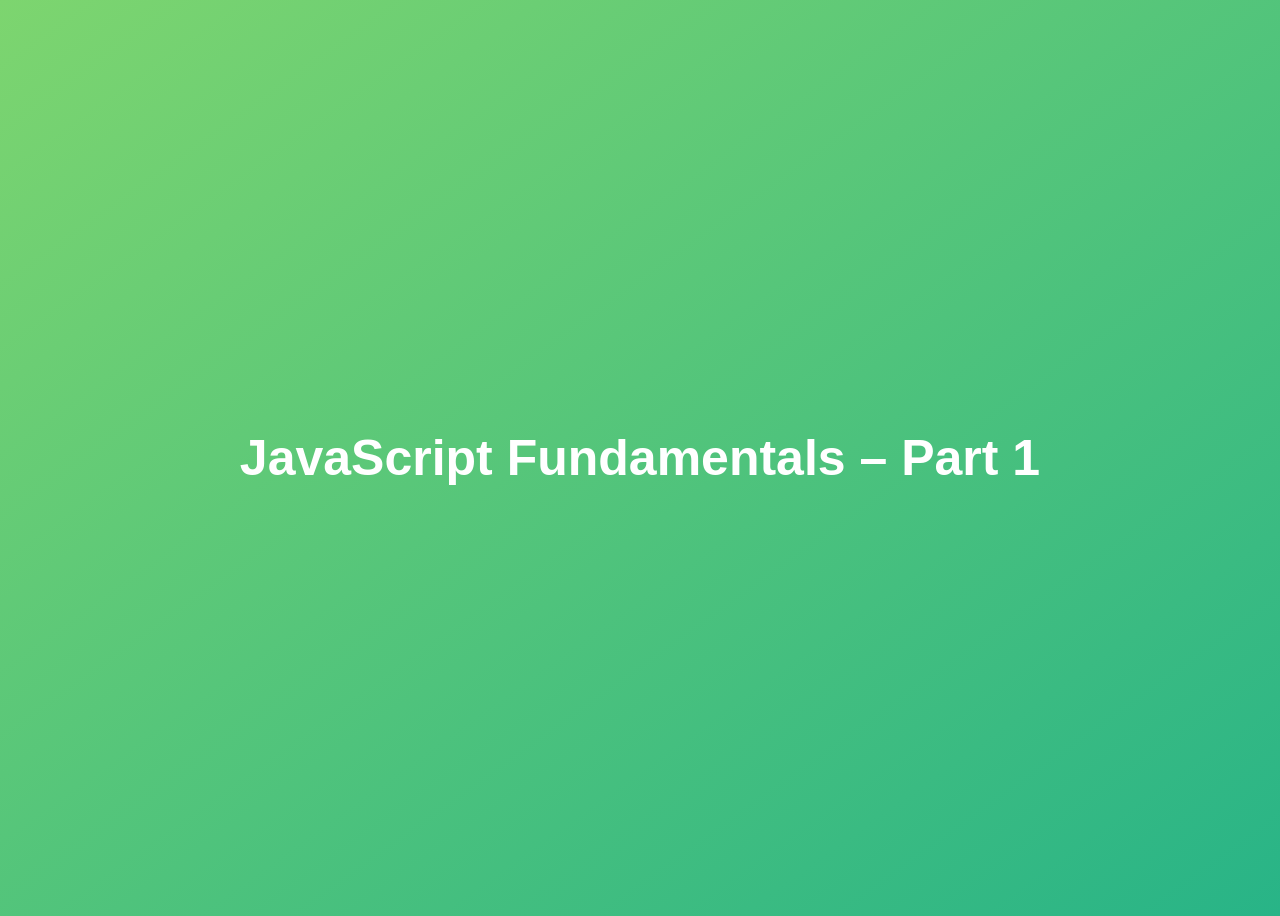
<file: 01-Fundamentals-Part-1/starter/index.html>
<!DOCTYPE html>
<html lang="en">

<head>
  <meta charset="UTF-8" />
  <meta name="viewport" content="width=device-width, initial-scale=1.0" />
  <meta http-equiv="X-UA-Compatible" content="ie=edge" />
  <title>JavaScript Fundamentals – Part 1</title>
  <style>
    body {
      height: 100vh;
      display: flex;
      align-items: center;
      background: linear-gradient(to top left, #28b487, #7dd56f);
    }

    h1 {
      font-family: sans-serif;
      font-size: 50px;
      line-height: 1.3;
      width: 100%;
      padding: 30px;
      text-align: center;
      color: white;
    }
  </style>

</head>

<body>
  <h1>JavaScript Fundamentals – Part 1</h1>

  <script src="script.js"></script>
</body>

</html>
</file>
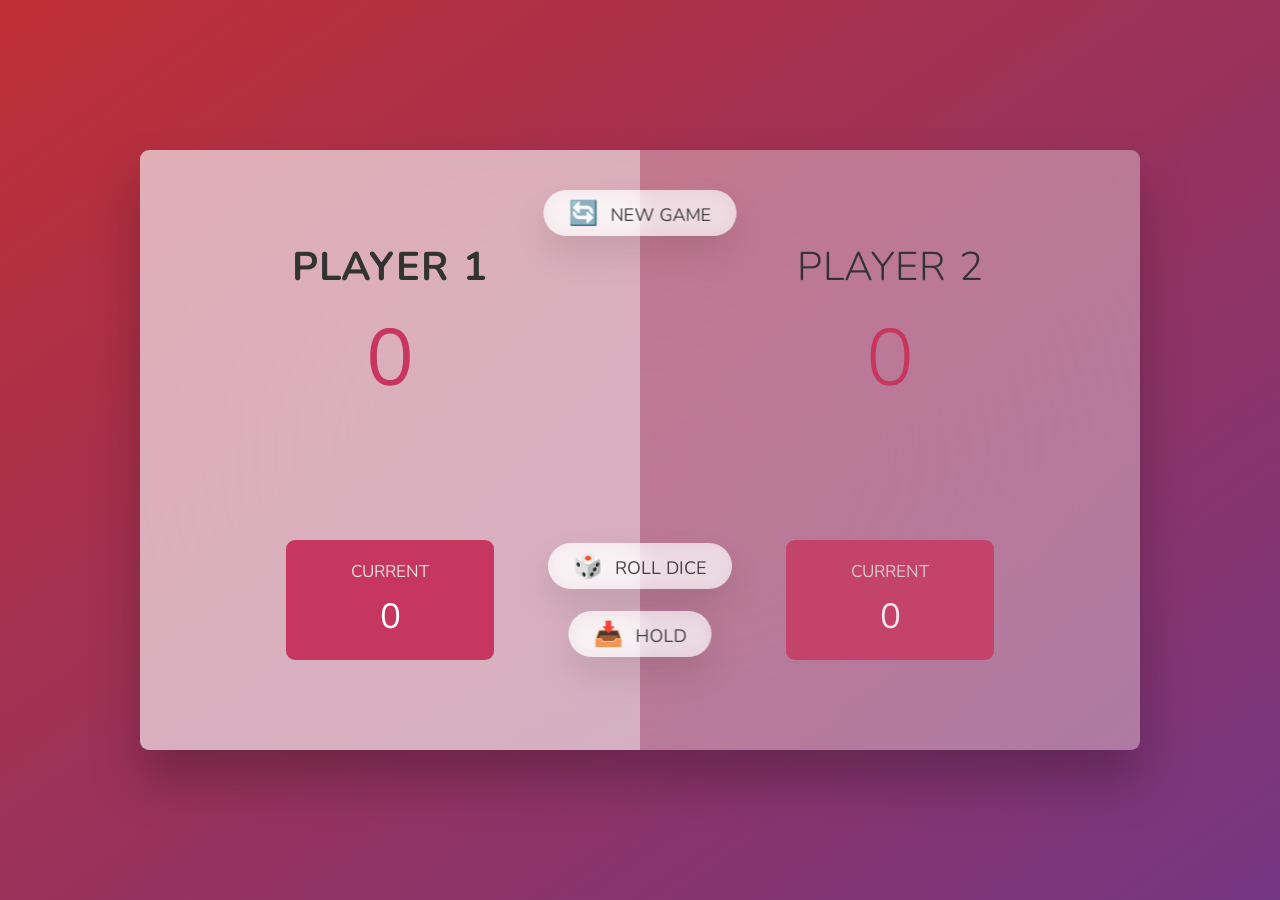
<file: 07-Pig-Game/starter/index.html>
<!DOCTYPE html>
<html lang="en">
  <head>
    <meta charset="UTF-8" />
    <meta name="viewport" content="width=device-width, initial-scale=1.0" />
    <meta http-equiv="X-UA-Compatible" content="ie=edge" />
    <link rel="stylesheet" href="style.css" />
    <title>Pig Game</title>
  </head>
  <body>
    <main>
      <section class="player player--0 player--active">
        <h2 class="name" id="name--0">Player 1</h2>
        <p class="score" id="score--0">43</p>
        <div class="current">
          <p class="current-label">Current</p>
          <p class="current-score" id="current--0">0</p>
        </div>
      </section>
      <section class="player player--1">
        <h2 class="name" id="name--1">Player 2</h2>
        <p class="score" id="score--1">24</p>
        <div class="current">
          <p class="current-label">Current</p>
          <p class="current-score" id="current--1">0</p>
        </div>
      </section>

      <img src="images/dice-5.png" alt="Playing dice" class="dice" />
      <button class="btn btn--new">🔄 New game</button>
      <button class="btn btn--roll">🎲 Roll dice</button>
      <button class="btn btn--hold">📥 Hold</button>
    </main>
    <script src="script.js"></script>
  </body>
</html>
</file>
<file: 07-Pig-Game/starter/style.css>
@import url('https://fonts.googleapis.com/css2?family=Nunito&display=swap');

* {
  margin: 0;
  padding: 0;
  box-sizing: inherit;
}

html {
  font-size: 62.5%;
  box-sizing: border-box;
}

body {
  font-family: 'Nunito', sans-serif;
  font-weight: 400;
  height: 100vh;
  color: #333;
  background-image: linear-gradient(to top left, #753682 0%, #bf2e34 100%);
  display: flex;
  align-items: center;
  justify-content: center;
}

/* LAYOUT */
main {
  position: relative;
  width: 100rem;
  height: 60rem;
  background-color: rgba(255, 255, 255, 0.35);
  backdrop-filter: blur(200px);
  filter: blur();
  box-shadow: 0 3rem 5rem rgba(0, 0, 0, 0.25);
  border-radius: 9px;
  overflow: hidden;
  display: flex;
}

.player {
  flex: 50%;
  padding: 9rem;
  display: flex;
  flex-direction: column;
  align-items: center;
  transition: all 0.75s;
}

/* ELEMENTS */
.name {
  position: relative;
  font-size: 4rem;
  text-transform: uppercase;
  letter-spacing: 1px;
  word-spacing: 2px;
  font-weight: 300;
  margin-bottom: 1rem;
}

.score {
  font-size: 8rem;
  font-weight: 300;
  color: #c7365f;
  margin-bottom: auto;
}

.player--active {
  background-color: rgba(255, 255, 255, 0.4);
}
.player--active .name {
  font-weight: 700;
}
.player--active .score {
  font-weight: 400;
}

.player--active .current {
  opacity: 1;
}

.current {
  background-color: #c7365f;
  opacity: 0.8;
  border-radius: 9px;
  color: #fff;
  width: 65%;
  padding: 2rem;
  text-align: center;
  transition: all 0.75s;
}

.current-label {
  text-transform: uppercase;
  margin-bottom: 1rem;
  font-size: 1.7rem;
  color: #ddd;
}

.current-score {
  font-size: 3.5rem;
}

/* ABSOLUTE POSITIONED ELEMENTS */
.btn {
  position: absolute;
  left: 50%;
  transform: translateX(-50%);
  color: #444;
  background: none;
  border: none;
  font-family: inherit;
  font-size: 1.8rem;
  text-transform: uppercase;
  cursor: pointer;
  font-weight: 400;
  transition: all 0.2s;

  background-color: white;
  background-color: rgba(255, 255, 255, 0.6);
  backdrop-filter: blur(10px);

  padding: 0.7rem 2.5rem;
  border-radius: 50rem;
  box-shadow: 0 1.75rem 3.5rem rgba(0, 0, 0, 0.1);
}

.btn::first-letter {
  font-size: 2.4rem;
  display: inline-block;
  margin-right: 0.7rem;
}

.btn--new {
  top: 4rem;
}
.btn--roll {
  top: 39.3rem;
}
.btn--hold {
  top: 46.1rem;
}

.btn:active {
  transform: translate(-50%, 3px);
  box-shadow: 0 1rem 2rem rgba(0, 0, 0, 0.15);
}

.btn:focus {
  outline: none;
}

.dice {
  position: absolute;
  left: 50%;
  top: 16.5rem;
  transform: translateX(-50%);
  height: 10rem;
  box-shadow: 0 2rem 5rem rgba(0, 0, 0, 0.2);
}

.player--winner {
  background-color: #2f2f2f;
}

.player--winner .name {
  font-weight: 700;
  color: #c7365f;
}

.hidden {
  display: none;
}
</file>
